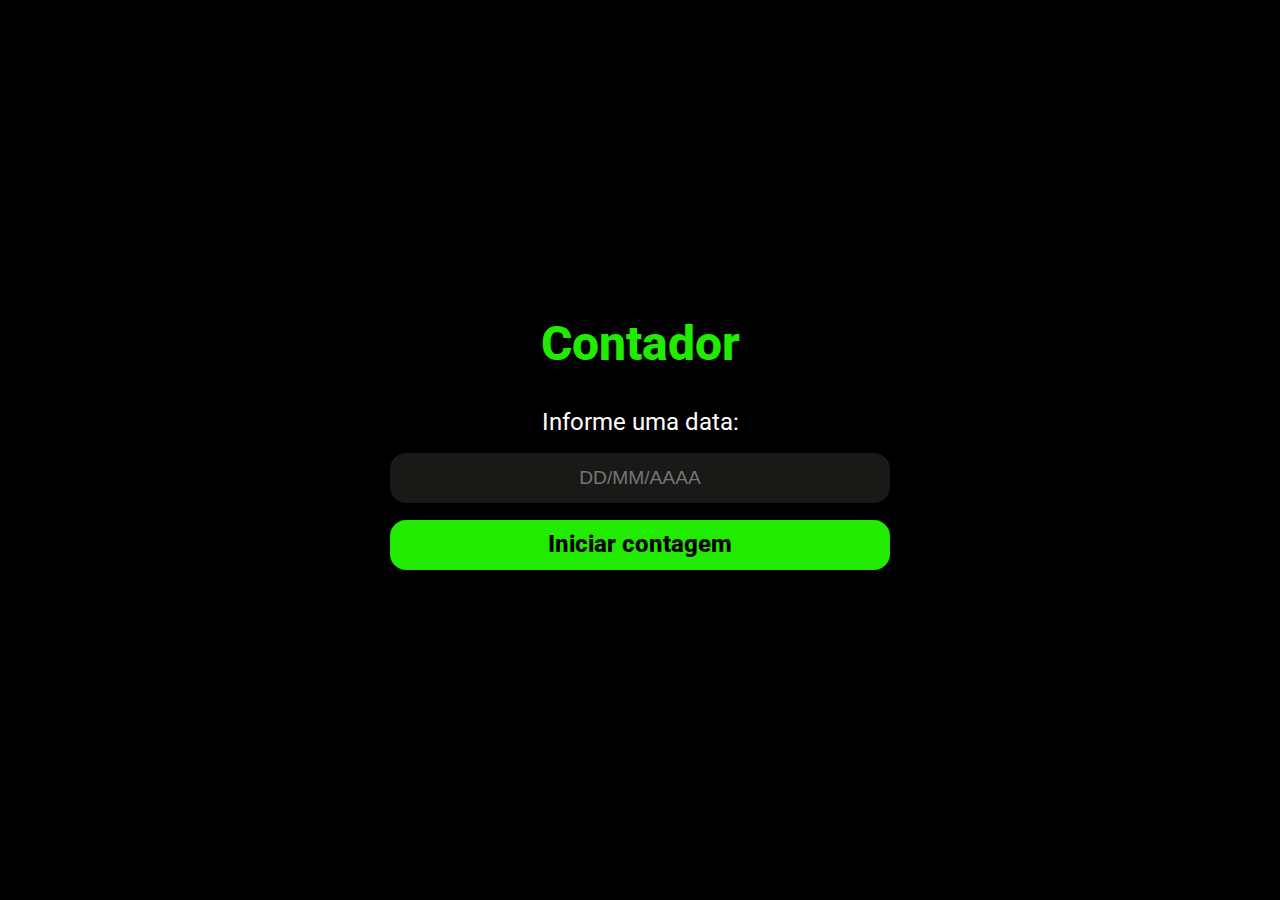
<file: index.html>
<!DOCTYPE html>
<html lang="en">
<head>
    <meta charset="UTF-8">
    <meta name="viewport" content="width=device-width, initial-scale=1.0">
    <link href="https://fonts.googleapis.com/css2?family=Roboto:wght@300;400;700;900&amp;display=swap" rel="stylesheet">
    <link rel="stylesheet" href="./css/main.css">
    <title>Contador</title>
</head>
<body>

<div class="content">
<header>
    <h1>Contador</h1>
</header>
<main>
    <form method="POST">
        <label for="data">Informe uma data:</label>
        <input type="text" name="data" id="data" placeholder="DD/MM/AAAA">
        <a href="#" class="button" id="iniciar">Iniciar contagem</a>
    </form>
</main>
</div>
<script src="./js/main.js"></script>
</body>
</html>
</file>
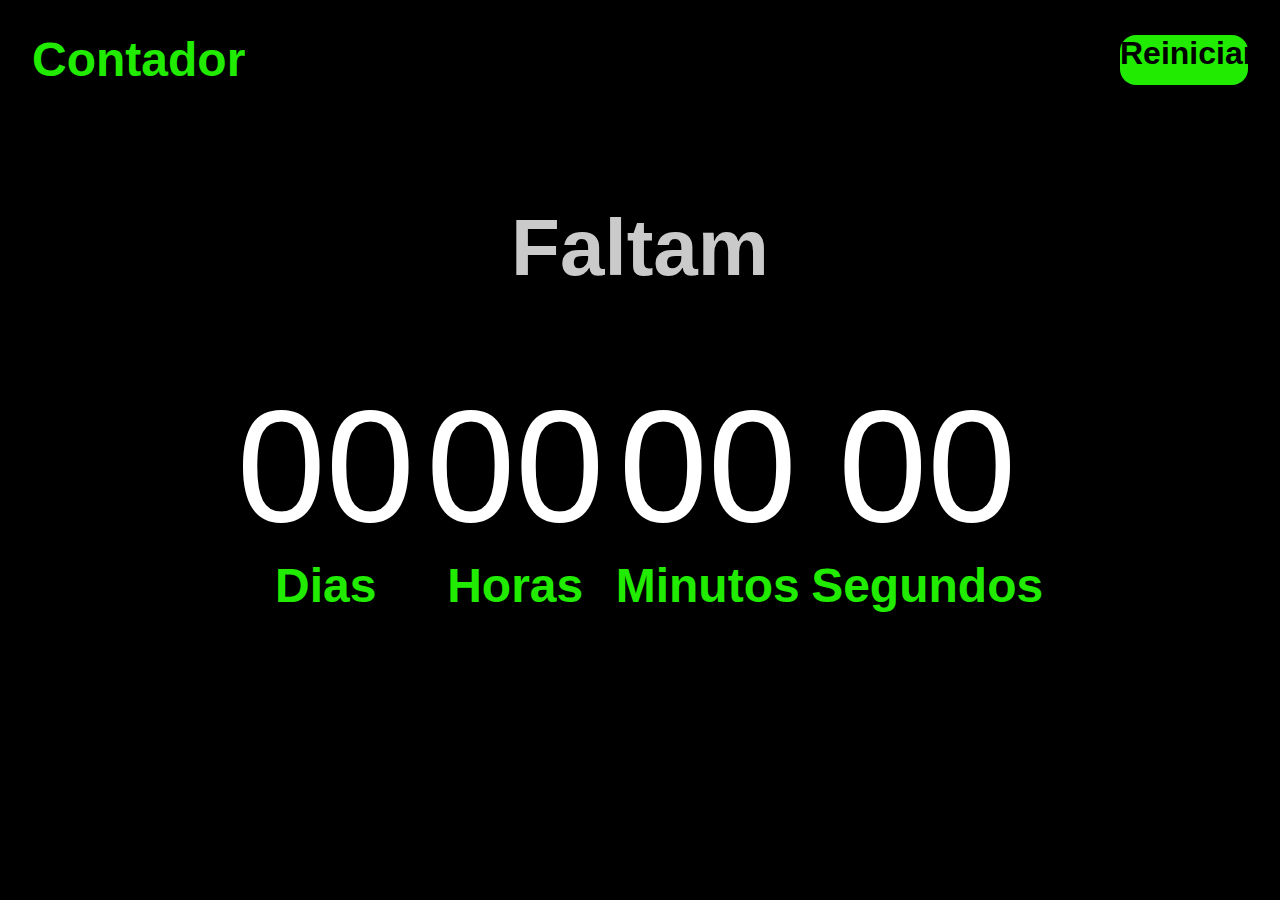
<file: contador.html>
<!DOCTYPE html>
<html lang="en">
<head>
    <meta charset="UTF-8">
    <meta name="viewport" content="width=device-width, initial-scale=1.0">
    <link rel="stylesheet" href="./css/counter.css">
    <title>Contador</title>
</head>
<body>
<div class="conteudo">
    <header>
        <h1>Contador</h1>
        <a href="#" class="button" id="reiniciar">Reiniciar</a>
    </header>
    <main>
        <h1 id="alerta">Faltam</h1>
        <div class="campos">
            <div class="dias">

                <span id="dias">00</span>
                <p>Dias</p>

            </div>
            <div class="horas">

                <span id="horas">00</span>
                <p>Horas</p>

            </div>
            <div class="minutos">

                <span id="minutos">00</span>
                <p>Minutos</p>

            </div>
            <div class="segundos">

                <span id="segundos">00</span>
                <p>Segundos</p>

            </div>
        </div>
    </main>
    
</div>
<script src="./js/contador.js"></script>    
</body>
</html>
</file>
<file: css/main.css>
:root {
    --verde: #21EB00;
    --cinza: #191A18;
}

* {
    margin: 0;
    padding: 0;
    box-sizing: border-box;
}

html {
    font-family: 'Roboto', sans-serif;
}

a {
    text-decoration: none;
}

body {
    background-color: #000000;
}

header h1 {
    margin-top: 35vh;
    display: flex;
    justify-content: center;
    font-size: 3em;
    font-weight: 800;
    color: var(--verde);
}

main form {
    width: 90%;
    max-width: 1100px;
    margin: 0 auto;
    display: flex;
    flex-direction: column;
    justify-content: space-between;
    align-items: center;
    margin-top: 1.5em;
    font-size: 1.5em;
    gap: 0.7em;
    border: 0 0 0;
}

main label {
    color: white;
}

main input {
    background-color: var(--cinza);
    font-size: 0.8em;
    color: #cacaca;
    width: 50vw;
    height: 50px;
    max-width: 500px;
    
    border: none;
    border-radius: 1rem;
    text-align: center;
}

main .button {
    font-weight: 800;
    width: 50vw;
    height: 50px;
    max-width: 500px;
    color: #000000;

    background-color: var(--verde);
    border-radius: 1rem;
    text-align: center;
    padding: 10px;
}
</file>
<file: css/counter.css>
:root {
    --verde: #21EB00;
    --cinza: #191A18;
}

* {
    margin: 0;
    padding: 0;
    box-sizing: border-box;
}

html {
    font-family: 'Roboto', sans-serif;
}

a {
    text-decoration: none;
}

body {
    background-color: #000000;
}

header {
    display: flex;
    justify-content: space-between;
    align-items: center;
    margin: 2em 2em 0 2em;
}

header h1 {
    font-size: 3em;
    font-weight: 700;
    color: var(--verde);
}

header .button {
    font-size: 2em;
    font-weight: 700;
    width: 10vw;
    height: 50px;
    max-width: 500px;
    color: #000000;

    background-color: var(--verde);
    border-radius: 1rem;
    text-align: center;
}

main {
    margin: 0 auto;
    width: 90%;
    height: 90vh;
    display: flex;
    flex-direction: column;
    align-content: center;
}

main h1 {
    color: #cacaca;
    font-size: 5em;
    margin-top: 10%;
    align-self: center;
}

main .campos {
    width: 70%;
    margin-top: 5em;
    display: flex;
    justify-content: space-between;
    align-self: center;
    text-align: center;
}

main span {
    color: white;
    display: flex;
    flex-direction: column; 
    font-size: 10em;
}

main p {
    font-size: 3em;
    font-weight: 700;
    color: var(--verde);
}
</file>
